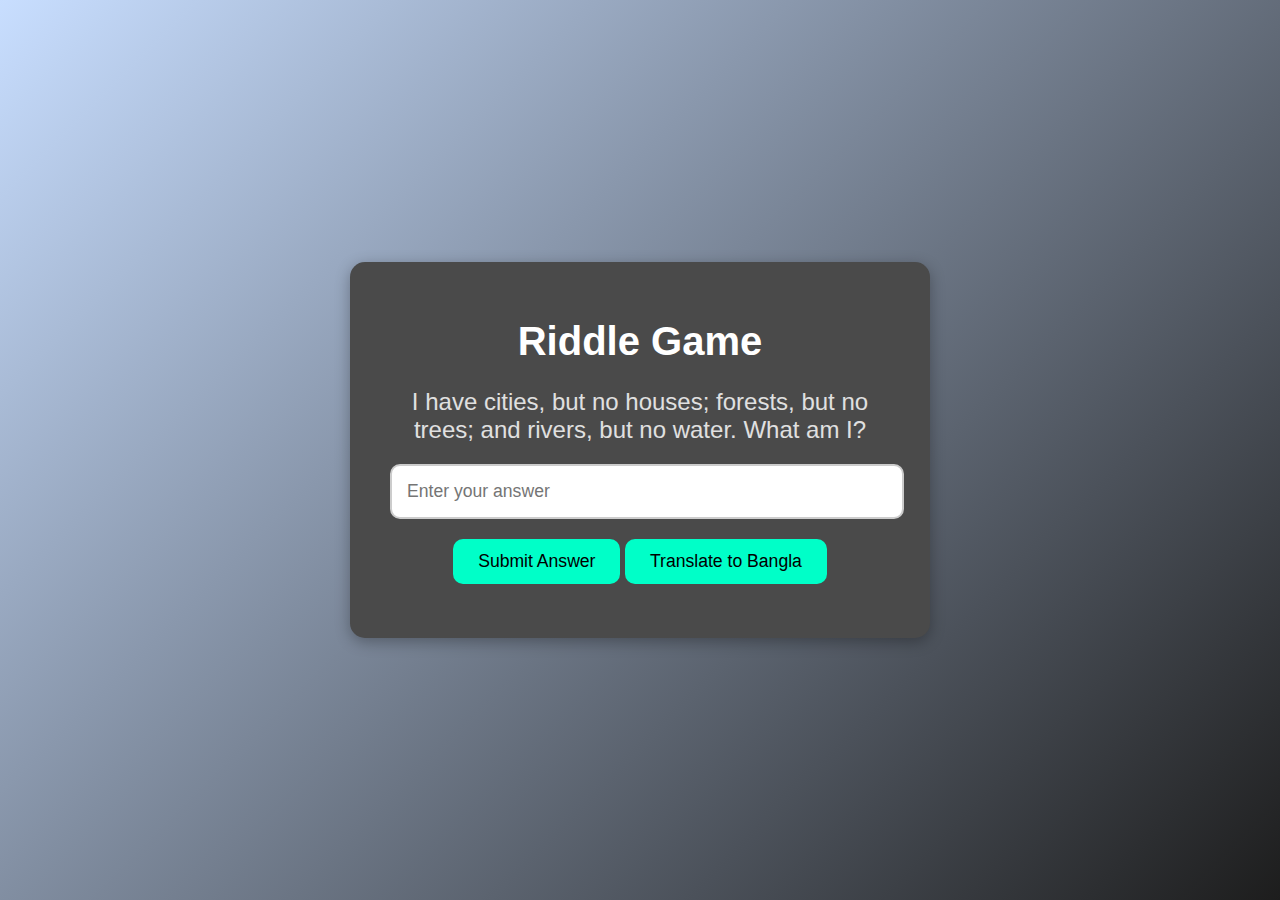
<file: index.html>
<!DOCTYPE html>
<html lang="en">

<head>
  <meta charset="UTF-8">
  <meta name="viewport" content="width=device-width, initial-scale=1.0">
  <title>Riddle Game</title>
  <link rel="stylesheet" href="styles.css">
</head>

<body>
  <div class="container">
    <h1>Riddle Game</h1>
    <div id="riddleContainer">
      <p id="riddle"></p>
      <input type="text" id="answer" placeholder="Enter your answer">
      <button id="submitAnswer">Submit Answer</button>
      <button id="translateButton">Translate to Bangla</button>
      <p id="resultMessage"></p>
    </div>
  </div>
  <script src="scripts.js"></script>
</body>

</html>
</file>
<file: styles.css>
/* General Styles */
body {
  font-family: "Arial", sans-serif;
  background: linear-gradient(135deg, #c8deff 0%, #1d1d1d 100%);
  display: flex;
  justify-content: center;
  align-items: center;
  height: 100vh;
  margin: 0;
}

.container {
  background: #4a4a4a; /* Slightly darker background for better contrast */
  padding: 30px 40px; /* Increased padding for more space */
  box-shadow: 0 4px 15px rgba(0, 0, 0, 0.3); /* Slightly larger shadow for depth */
  border-radius: 15px; /* Increased border-radius for a softer look */
  text-align: center;
  max-width: 500px;
  width: 100%;
  animation: fadeIn 1s ease-in-out;
}

h1 {
  font-size: 2.5rem; /* Increased font size */
  margin-bottom: 20px;
  color: #ffffff; /* White color for better contrast */
  animation: fadeIn 1.5s ease-in-out;
}

#riddle {
  font-size: 1.5rem; /* Increased font size */
  margin-bottom: 20px;
  color: #e0e0e0; /* Light grey color */
  animation: slideIn 2s ease-in-out;
}

input[type="text"] {
  width: calc(100% - 20px);
  padding: 15px; /* Increased padding */
  font-size: 1.1rem; /* Slightly larger font size */
  border: 2px solid #ccc;
  border-radius: 10px; /* Increased border-radius */
  margin-bottom: 20px;
  transition: border-color 0.3s;
}

input[type="text"]:focus {
  border-color: #00ffc8; /* Match the button color */
  outline: none;
}

button {
  padding: 12px 25px; /* Increased padding */
  font-size: 1.1rem; /* Slightly larger font size */
  color: #000000;
  background-color: #00ffc8;
  border: none;
  border-radius: 10px; /* Increased border-radius */
  cursor: pointer;
  transition: background-color 0.3s;
}

button:hover {
  background-color: #00d3a5;
}

#resultMessage {
  margin-top: 20px;
  font-size: 1.5rem; /* Increased font size */
  color: #d9534f;
  animation: bounceIn 1s ease-in-out;
}

/* Animations */
@keyframes fadeIn {
  from {
    opacity: 0;
  }
  to {
    opacity: 1;
  }
}

@keyframes slideIn {
  from {
    transform: translateY(-30px);
    opacity: 0;
  }
  to {
    transform: translateY(0);
    opacity: 1;
  }
}

@keyframes bounceIn {
  from,
  20%,
  40%,
  60%,
  80%,
  to {
    transform: translateY(0);
  }
  40% {
    transform: translateY(-30px);
  }
  60% {
    transform: translateY(-15px);
  }
}
</file>
